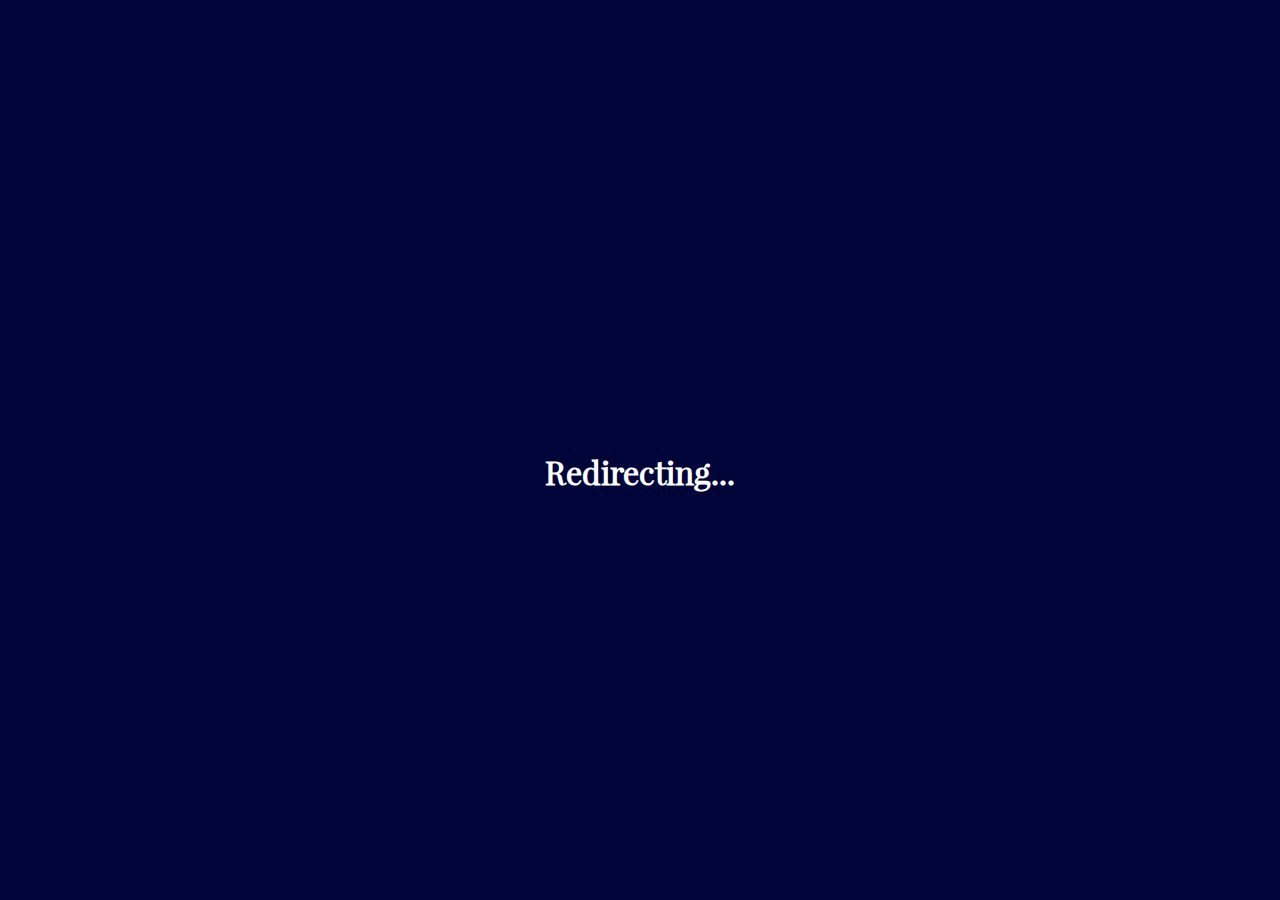
<file: index.html>
<!DOCTYPE html>
<html>
<head>
  <meta name="viewport" content="user-scalable=no, initial-scale=1, maximum-scale=1, minimum-scale=1, width=device-width, height=device-height, target-densitydpi=device-dpi" />
  <meta charset="UTF-8">
  <meta name="description" content="A mini game inspired by The Night Sky">
  <meta name="keywords" content="stars shooting star night sky">
  <meta name="author" content="phqb">
  <meta property="og:image" content="http://lucyxyuno.github.io/shooting-stars/www/icon.png"/>
  <title>phqb::Shooting Stars</title>
  <link rel="icon" href="www/favicon.ico" sizes="32x32">
  <link href='www/css/playfair_display.css' rel='stylesheet' type='text/css'>
  <style>
    body {
      font-family: 'Playfair Display', serif;
      background-color: #000539;
      margin: 0;
    }

    h1 {
      color: white;
      text-align: center;
    }

    #noti {
      width: 100%;
      position: absolute;;
      top: 50%;
      transform: translateY(-50%);
    }

    .blinkme {
      animation: blinker 2s linear infinite;
      -webkit-animation: blinker 2s linear infinite;
    }

    @keyframes blinker {
      50% { opacity: 0.0; }
    }
    @-webkit-keyframes blinker {
      50% { opacity: 0.0; }
    }
  </style>
  <script>
    setTimeout(function() {
      var url = window.location.href;
      var i = url.indexOf('/index.html');
      if (i >= 0) url = url.substr(0, i);
      if (url[url.length - 1] == '/') url = url.substr(0, url.length - 1);
      url += '/www'
      if (url.indexOf('file') >= 0) url += '/index.html';
      window.location.replace(url);
    }, 1000);
  </script>
</head>
<body onload="align();" onresize="align();">
  <h1 id="noti" class="blinkme">Redirecting...</h1>
</body>
</html>
</file>
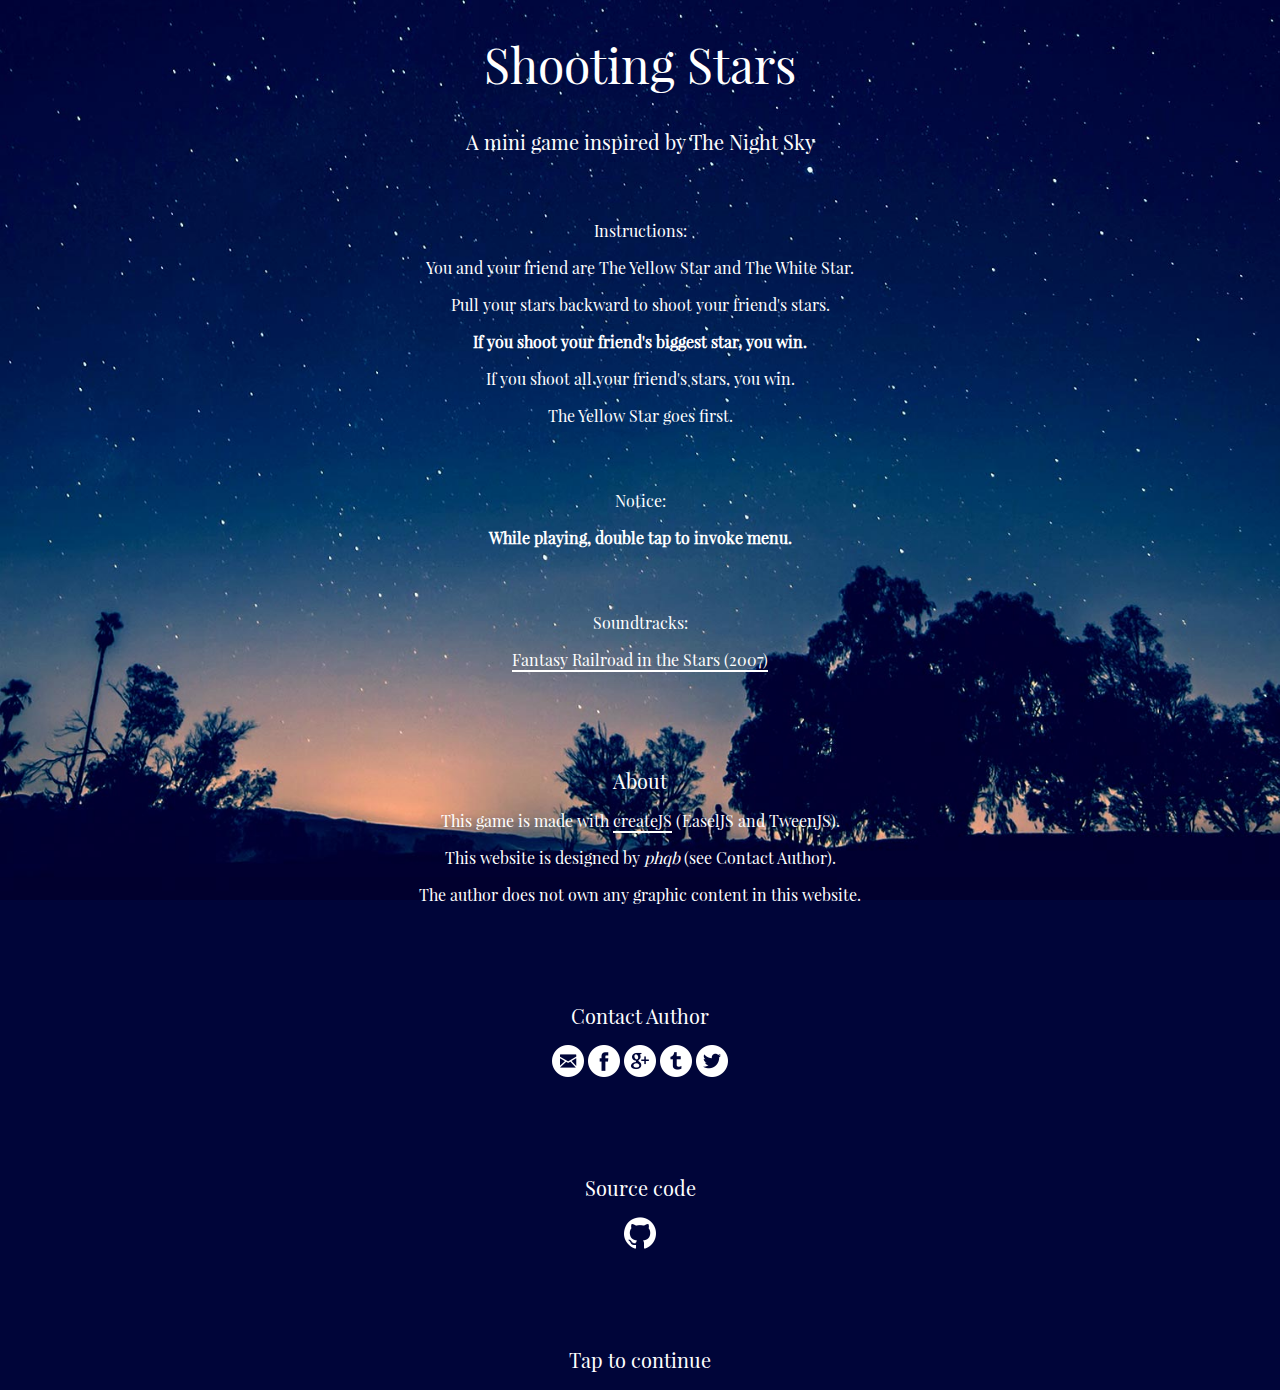
<file: www/index.html>
<!DOCTYPE html>
<html>
<head>
  <meta name="viewport" content="user-scalable=no, initial-scale=1.0001, maximum-scale=1.0001, minimum-scale=1.0001, width=device-width, height=device-height, target-densitydpi=device-dpi" />
  <meta charset="UTF-8">
  <meta name="description" content="A mini game inspired by The Night Sky">
  <meta name="keywords" content="stars shooting star night sky">
  <meta name="author" content="phqb">
  <meta property="og:image" content="http://lucyxyuno.github.io/shooting-stars/www/icon.png"/>
  <title>phqb::Shooting Stars</title>
  <link rel="icon" href="favicon.ico" sizes="32x32">
  <link rel="stylesheet" type="text/css" href="css/style.css">
  <link href='css/playfair_display.css' rel='stylesheet' type='text/css'>
  <script src="js/easeljs-0.8.2.min.js"></script>
  <script src="js/tweenjs-0.6.2.min.js"></script>
  <script src="js/utils.js"></script>
  <script src="js/game.js"></script>
  <script src="js/ui.js"></script>
  <script src="js/audio.js"></script>
  <script type="text/javascript" src="js/index.js"></script>
  <script>
    document.onload = app.initialize.bind(app);
  </script>
</head>
<body onresize="resize();">
  <div id="welcome" onclick="show_game();game();">
    <h1>Shooting Stars</h1>
    <h2>A mini game inspired by The Night Sky</h2>
    <br>
    <h3>Instructions:</h3>
    <h3>You and your friend are The Yellow Star and The White Star.</h3>
    <h3>Pull your stars backward to shoot your friend's stars.</h3>
    <h3><b>If you shoot your friend's biggest star, you win.</b></h3>
    <h3>If you shoot all your friend's stars, you win.</h3>
    <h3>The Yellow Star goes first.</h3>
    <br>
    <h3>Notice:</h3>
    <h3><b>While playing, double tap to invoke menu.</b></h3>
    <br>
    <h3>Soundtracks:</h3>
    <h3><a class="a" href="http://kagayastudio.narod.ru/music/">Fantasy Railroad in the Stars (2007)</a></h3>
    <br><br>
    <h2>About</h2>
    <h3>This game is made with <a class="a" href="http://createjs.com/" target="_blank">createJS</a> (EaselJS and TweenJS).</h3>
    <h3>This website is designed by <i>phqb</i> (see Contact Author).</h3>
    <h3>The author does not own any graphic content in this website.</h3>
    <br><br>
    <h2>Contact Author</h2>
    <h3>
      <a href="mailto:o0o.baoquocphan.o0o@gmail.com" target="_blank">
        <span class="email-icon icon"><span>
      </a>
      <a href="https://www.facebook.com/phqbtk" target="_blank">
        <span class="facebook-icon icon"><span>
      </a>
      <a href="https://plus.google.com/118246015296786638665" target="_blank">
        <span class="googleplus-icon icon"><span>
      </a>
      <a href="https://www.tumblr.com/blog/baoquocphan" target="_blank">
        <span class="tumblr-icon icon"><span>
      </a>
      <a href="https://twitter.com/lucyxyuno" target="_blank">
        <span class="twitter-icon icon"><span>
      </a>
    </h3>
    <br><br>
    <h2>Source code</h2>
    <h3>
      <a href="https://github.com/lucyxyuno/shooting-stars" target="_blank">
        <span class="github-icon icon"><span>
      </a>
    </h3>
    <br><br>
    <h2 class="blinkme">Tap to continue</h2>
  </div>
  <div id="game-ctn" class="game">
    <canvas id="game" class="v-center"></canvas>
  </div>
  <div id="menu" onclick="hide_menu();">
    <span class="btn" onclick="game();">Play again</span>
    <a id="screenshot-img" href="" download="screenshot.png">
      <span class="btn" onclick="take_a_screenshot();">Take a screenshot</span>
    </a>
    <span id="share-btn" class="btn">
      Share
      <a href="https://plus.google.com/share?url=lucyxyuno.github.io/shooting-stars" target="_blank">
        <span class="googleplus-icon icon"></span>
      </a>
      <a href="http://www.facebook.com/sharer.php?u=lucyxyuno.github.io/shooting-stars" target="_blank">
        <span class="facebook-icon icon"></span>
      </a>
      <a href="https://twitter.com/share?url=lucyxyuno.github.io/shooting-stars" target="_blank">
        <span class="twitter-icon icon"></span>
      </a>
      <a href="https://www.tumblr.com/widgets/share/tool?canonicalUrl=lucyxyuno.github.io/shooting-stars" target="_blank">
        <span class="tumblr-icon icon"></span>
      </a>
      <a href="http://www.stumbleupon.com/submit?url=lucyxyuno.github.io/shooting-stars" target="_blank">
        <span class="stumpleupon-icon icon"></span>
      </a>
      <a href="https://pinterest.com/pin/create/bookmarklet/?url=lucyxyuno.github.io/shooting-stars" target="_blank">
        <span class="pinterest-icon icon"></span>
      </a>
    </span>
  </div>
  <audio id="bgm" src="" onended="bgm_next_song();" type="audio/mpeg"></audio>
</body>
</html>
</file>
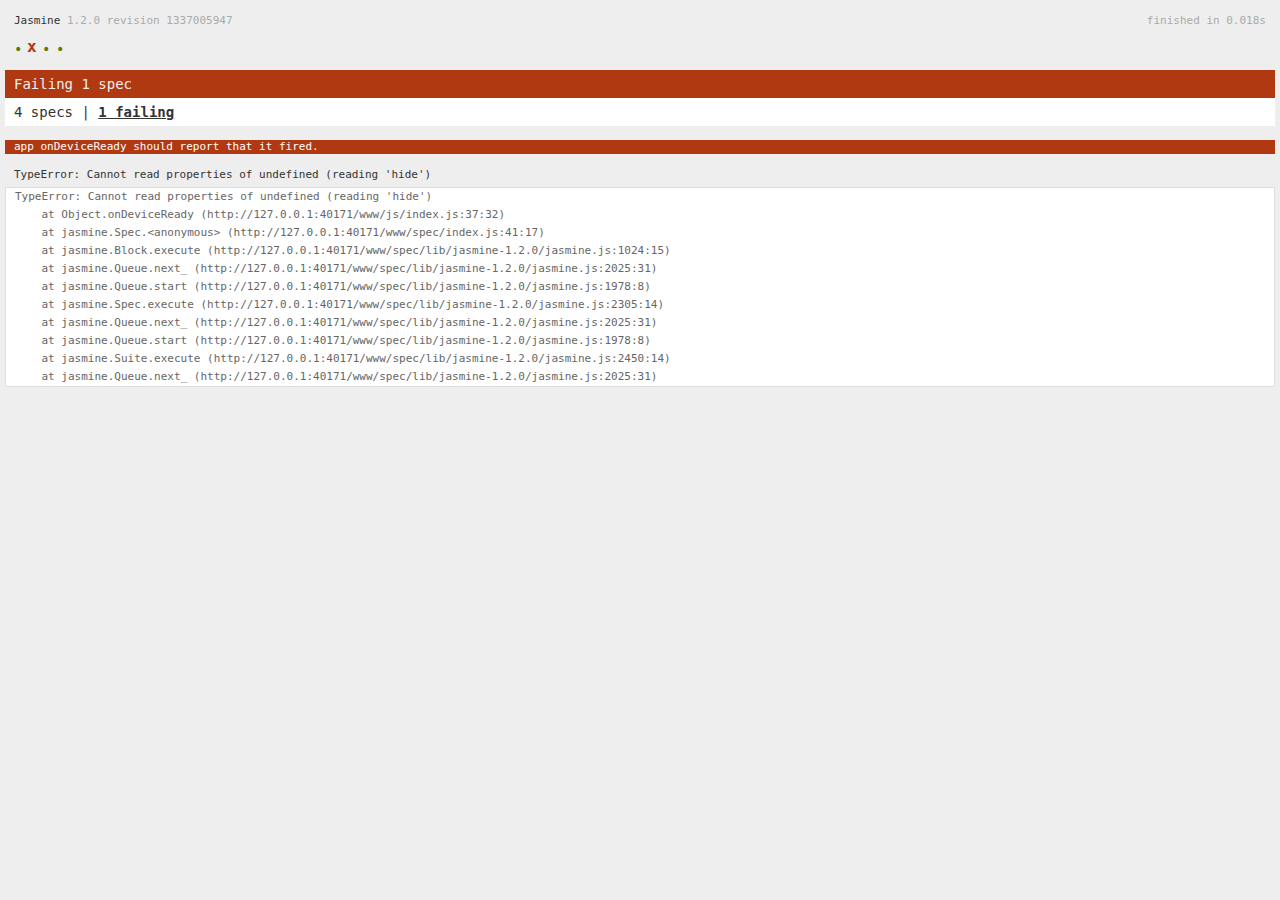
<file: www/spec.html>
<!DOCTYPE html>
<!--
    Licensed to the Apache Software Foundation (ASF) under one
    or more contributor license agreements.  See the NOTICE file
    distributed with this work for additional information
    regarding copyright ownership.  The ASF licenses this file
    to you under the Apache License, Version 2.0 (the
    "License"); you may not use this file except in compliance
    with the License.  You may obtain a copy of the License at

    http://www.apache.org/licenses/LICENSE-2.0

    Unless required by applicable law or agreed to in writing,
    software distributed under the License is distributed on an
    "AS IS" BASIS, WITHOUT WARRANTIES OR CONDITIONS OF ANY
     KIND, either express or implied.  See the License for the
    specific language governing permissions and limitations
    under the License.
-->
<html>
    <head>
        <title>Jasmine Spec Runner</title>

        <!-- jasmine source -->
        <link rel="shortcut icon" type="image/png" href="spec/lib/jasmine-1.2.0/jasmine_favicon.png">
        <link rel="stylesheet" type="text/css" href="spec/lib/jasmine-1.2.0/jasmine.css">
        <script type="text/javascript" src="spec/lib/jasmine-1.2.0/jasmine.js"></script>
        <script type="text/javascript" src="spec/lib/jasmine-1.2.0/jasmine-html.js"></script>

        <!-- include source files here... -->
        <script type="text/javascript" src="js/index.js"></script>
        <script src="js/utils.js"></script>

        <!-- include spec files here... -->
        <script type="text/javascript" src="spec/helper.js"></script>
        <script type="text/javascript" src="spec/index.js"></script>

        <script type="text/javascript">
            (function() {
                var jasmineEnv = jasmine.getEnv();
                jasmineEnv.updateInterval = 1000;

                var htmlReporter = new jasmine.HtmlReporter();

                jasmineEnv.addReporter(htmlReporter);

                jasmineEnv.specFilter = function(spec) {
                    return htmlReporter.specFilter(spec);
                };

                var currentWindowOnload = window.onload;

                window.onload = function() {
                    if (currentWindowOnload) {
                        currentWindowOnload();
                    }
                    execJasmine();
                };

                function execJasmine() {
                    jasmineEnv.execute();
                }
            })();
        </script>
    </head>
    <body>
        <div id="stage" style="display:none;"></div>
    </body>
</html>
</file>
<file: www/css/playfair_display.css>
@font-face {
  font-family: 'Playfair Display';
  font-style: normal;
  font-weight: 400;
  src:
    local('Playfair Display'),
    local('PlayfairDisplay-Regular'),
    url(../fonts/2NBgzUtEeyB-Xtpr9bm1Cdhy5e3cTyNKTHXrP9DO-Rc.woff2)
    format('woff2');
}
</file>
<file: www/css/style.css>
body {
  margin: 0;
  background-color: #000539;
  color: white;
  font-family: 'Playfair Display', serif;
}

h3 a {
  color: white;
}

.a {
  border-bottom: 2px solid white;
}

.content {
  max-width: 800px;
  margin-left: auto;
  margin-right: auto;
}

h1, h2, h3 {
  text-align: center;
  font-weight: normal;
  width: 100%;
}

h1 {
  font-size: 48px;
}

h2 {
  font-size: 20px;
}

h3 {
  font-size: 16px;
}

a {
  color: yellow;
  text-decoration: none;
}

.btn {
  padding: 10px;
  height: 32px;
  cursor: pointer;
  display: inline-block;
  -webkit-touch-callout: none;
  -webkit-user-select: none;
  -khtml-user-select: none;
  -moz-user-select: none;
  -ms-user-select: none;
  user-select: none;
  font-size: 16px;
}

#menu {
  position: absolute;
  display: none;
  top: 100%;
  transform: translateY(-100%);
}

#game {
  display: block;
  margin-left: auto;
  margin-right: auto;
  outline-style: solid;
  outline-color: rgba(4, 13, 84, 0.5);
  outline-width: 16px;
}

#game-ctn {
  position: absolute;
  width: 100%;
  height: 100%;
  z-index: 0;
}

#welcome {
  position: absolute;
  left: 0; top: 0;
  width: 100%;
  text-align: center;
  font-size: 24px;
  z-index: 1;
  -webkit-touch-callout: none;
  -webkit-user-select: none;
  -khtml-user-select: none;
  -moz-user-select: none;
  -ms-user-select: none;
  user-select: none;
  cursor: default;
  background-color: #000539;
  background-image: url('../img/bg-static.jpg');
  background-repeat: no-repeat;
  background-attachment: fixed;
  background-size: cover;
}

#welcome h1 {
  font-size: 48px;
}

#welcome h2 {
  font-size: 20px;
}

#welcome h3 {
  font-size: 16px;
}

.blinkme {
  animation: blinker 2s linear infinite;
  -webkit-animation: blinker 2s linear infinite;
}

@keyframes blinker {
  50% { opacity: 0.0; }
}
@-webkit-keyframes blinker {
  50% { opacity: 0.0; }
}

#bgm {
  display: none;
}

#share-btn li {
  display: inline;
}

.v-center {
  position: relative;
  top: 50%;
  transform: translateY(-50%);
}

.icon {
  height: 32px;
  width: 32px;
  background-size: 32px 32px;
  background-repeat: no-repeat;
  vertical-align: middle;
  display: inline-block;
}

.uparrow-icon {
  background-image: url('../img/arrow40.png');
}

.email-icon {
  background-image: url('../img/email131.png');
}

.github-icon {
  background-image: url('../img/github17.png');
}

.googleplus-icon {
  background-image: url('../img/google-plus.png');
}

.facebook-icon {
  background-image: url('../img/facebook2.png');
}

.twitter-icon {
  background-image: url('../img/twitter.png');
}

.tumblr-icon {
  background-image: url('../img/tumblr1.png');
}

.stumpleupon-icon {
  background-image: url('../img/stumbleupon.png');
}

.pinterest-icon {
  background-image: url('../img/pinterest30.png');
}

#screenshot-img {
  color: white;
}
</file>
<file: www/spec/lib/jasmine-1.2.0/jasmine.css>
body { background-color: #eeeeee; padding: 0; margin: 5px; overflow-y: scroll; }

#HTMLReporter { font-size: 11px; font-family: Monaco, "Lucida Console", monospace; line-height: 14px; color: #333333; }
#HTMLReporter a { text-decoration: none; }
#HTMLReporter a:hover { text-decoration: underline; }
#HTMLReporter p, #HTMLReporter h1, #HTMLReporter h2, #HTMLReporter h3, #HTMLReporter h4, #HTMLReporter h5, #HTMLReporter h6 { margin: 0; line-height: 14px; }
#HTMLReporter .banner, #HTMLReporter .symbolSummary, #HTMLReporter .summary, #HTMLReporter .resultMessage, #HTMLReporter .specDetail .description, #HTMLReporter .alert .bar, #HTMLReporter .stackTrace { padding-left: 9px; padding-right: 9px; }
#HTMLReporter #jasmine_content { position: fixed; right: 100%; }
#HTMLReporter .version { color: #aaaaaa; }
#HTMLReporter .banner { margin-top: 14px; }
#HTMLReporter .duration { color: #aaaaaa; float: right; }
#HTMLReporter .symbolSummary { overflow: hidden; *zoom: 1; margin: 14px 0; }
#HTMLReporter .symbolSummary li { display: block; float: left; height: 7px; width: 14px; margin-bottom: 7px; font-size: 16px; }
#HTMLReporter .symbolSummary li.passed { font-size: 14px; }
#HTMLReporter .symbolSummary li.passed:before { color: #5e7d00; content: "\02022"; }
#HTMLReporter .symbolSummary li.failed { line-height: 9px; }
#HTMLReporter .symbolSummary li.failed:before { color: #b03911; content: "x"; font-weight: bold; margin-left: -1px; }
#HTMLReporter .symbolSummary li.skipped { font-size: 14px; }
#HTMLReporter .symbolSummary li.skipped:before { color: #bababa; content: "\02022"; }
#HTMLReporter .symbolSummary li.pending { line-height: 11px; }
#HTMLReporter .symbolSummary li.pending:before { color: #aaaaaa; content: "-"; }
#HTMLReporter .bar { line-height: 28px; font-size: 14px; display: block; color: #eee; }
#HTMLReporter .runningAlert { background-color: #666666; }
#HTMLReporter .skippedAlert { background-color: #aaaaaa; }
#HTMLReporter .skippedAlert:first-child { background-color: #333333; }
#HTMLReporter .skippedAlert:hover { text-decoration: none; color: white; text-decoration: underline; }
#HTMLReporter .passingAlert { background-color: #a6b779; }
#HTMLReporter .passingAlert:first-child { background-color: #5e7d00; }
#HTMLReporter .failingAlert { background-color: #cf867e; }
#HTMLReporter .failingAlert:first-child { background-color: #b03911; }
#HTMLReporter .results { margin-top: 14px; }
#HTMLReporter #details { display: none; }
#HTMLReporter .resultsMenu, #HTMLReporter .resultsMenu a { background-color: #fff; color: #333333; }
#HTMLReporter.showDetails .summaryMenuItem { font-weight: normal; text-decoration: inherit; }
#HTMLReporter.showDetails .summaryMenuItem:hover { text-decoration: underline; }
#HTMLReporter.showDetails .detailsMenuItem { font-weight: bold; text-decoration: underline; }
#HTMLReporter.showDetails .summary { display: none; }
#HTMLReporter.showDetails #details { display: block; }
#HTMLReporter .summaryMenuItem { font-weight: bold; text-decoration: underline; }
#HTMLReporter .summary { margin-top: 14px; }
#HTMLReporter .summary .suite .suite, #HTMLReporter .summary .specSummary { margin-left: 14px; }
#HTMLReporter .summary .specSummary.passed a { color: #5e7d00; }
#HTMLReporter .summary .specSummary.failed a { color: #b03911; }
#HTMLReporter .description + .suite { margin-top: 0; }
#HTMLReporter .suite { margin-top: 14px; }
#HTMLReporter .suite a { color: #333333; }
#HTMLReporter #details .specDetail { margin-bottom: 28px; }
#HTMLReporter #details .specDetail .description { display: block; color: white; background-color: #b03911; }
#HTMLReporter .resultMessage { padding-top: 14px; color: #333333; }
#HTMLReporter .resultMessage span.result { display: block; }
#HTMLReporter .stackTrace { margin: 5px 0 0 0; max-height: 224px; overflow: auto; line-height: 18px; color: #666666; border: 1px solid #ddd; background: white; white-space: pre; }

#TrivialReporter { padding: 8px 13px; position: absolute; top: 0; bottom: 0; left: 0; right: 0; overflow-y: scroll; background-color: white; font-family: "Helvetica Neue Light", "Lucida Grande", "Calibri", "Arial", sans-serif; /*.resultMessage {*/ /*white-space: pre;*/ /*}*/ }
#TrivialReporter a:visited, #TrivialReporter a { color: #303; }
#TrivialReporter a:hover, #TrivialReporter a:active { color: blue; }
#TrivialReporter .run_spec { float: right; padding-right: 5px; font-size: .8em; text-decoration: none; }
#TrivialReporter .banner { color: #303; background-color: #fef; padding: 5px; }
#TrivialReporter .logo { float: left; font-size: 1.1em; padding-left: 5px; }
#TrivialReporter .logo .version { font-size: .6em; padding-left: 1em; }
#TrivialReporter .runner.running { background-color: yellow; }
#TrivialReporter .options { text-align: right; font-size: .8em; }
#TrivialReporter .suite { border: 1px outset gray; margin: 5px 0; padding-left: 1em; }
#TrivialReporter .suite .suite { margin: 5px; }
#TrivialReporter .suite.passed { background-color: #dfd; }
#TrivialReporter .suite.failed { background-color: #fdd; }
#TrivialReporter .spec { margin: 5px; padding-left: 1em; clear: both; }
#TrivialReporter .spec.failed, #TrivialReporter .spec.passed, #TrivialReporter .spec.skipped { padding-bottom: 5px; border: 1px solid gray; }
#TrivialReporter .spec.failed { background-color: #fbb; border-color: red; }
#TrivialReporter .spec.passed { background-color: #bfb; border-color: green; }
#TrivialReporter .spec.skipped { background-color: #bbb; }
#TrivialReporter .messages { border-left: 1px dashed gray; padding-left: 1em; padding-right: 1em; }
#TrivialReporter .passed { background-color: #cfc; display: none; }
#TrivialReporter .failed { background-color: #fbb; }
#TrivialReporter .skipped { color: #777; background-color: #eee; display: none; }
#TrivialReporter .resultMessage span.result { display: block; line-height: 2em; color: black; }
#TrivialReporter .resultMessage .mismatch { color: black; }
#TrivialReporter .stackTrace { white-space: pre; font-size: .8em; margin-left: 10px; max-height: 5em; overflow: auto; border: 1px inset red; padding: 1em; background: #eef; }
#TrivialReporter .finished-at { padding-left: 1em; font-size: .6em; }
#TrivialReporter.show-passed .passed, #TrivialReporter.show-skipped .skipped { display: block; }
#TrivialReporter #jasmine_content { position: fixed; right: 100%; }
#TrivialReporter .runner { border: 1px solid gray; display: block; margin: 5px 0; padding: 2px 0 2px 10px; }
</file>
